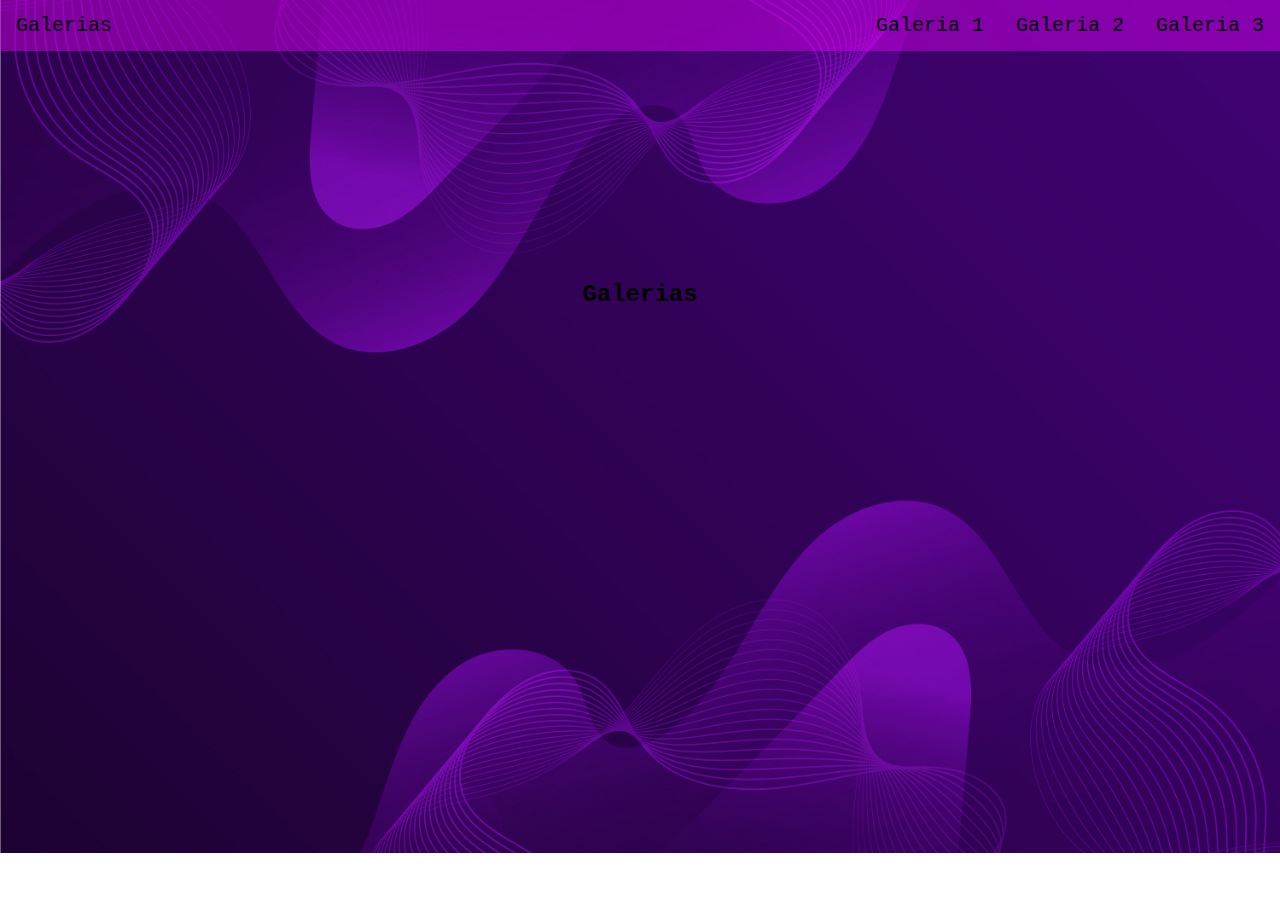
<file: index.html>
<!DOCTYPE html>
<html lang="pt-BR">
<head>
    <meta charset="UTF-8">
    <meta name="viewport" content="width=device-width, initial-scale=1.0">
    <link rel="stylesheet" href="css/index.css">
    <title>Meu Site</title>
</head>
<body>

    <div class="navbar">
        <a href="#" class="left">Galerias   </a>
        <a href="galeria3/galeria3.html" target="_blank">Galeria 3</a>
        <a href="galeria2/galeria2.html" target="_blank">Galeria 2</a>
        <a href="galeria1/galeria1.html" target="_blank">Galeria 1</a>
    </div>


    <h1 class="title">Galerias</h1>

</body>
</html>
</file>
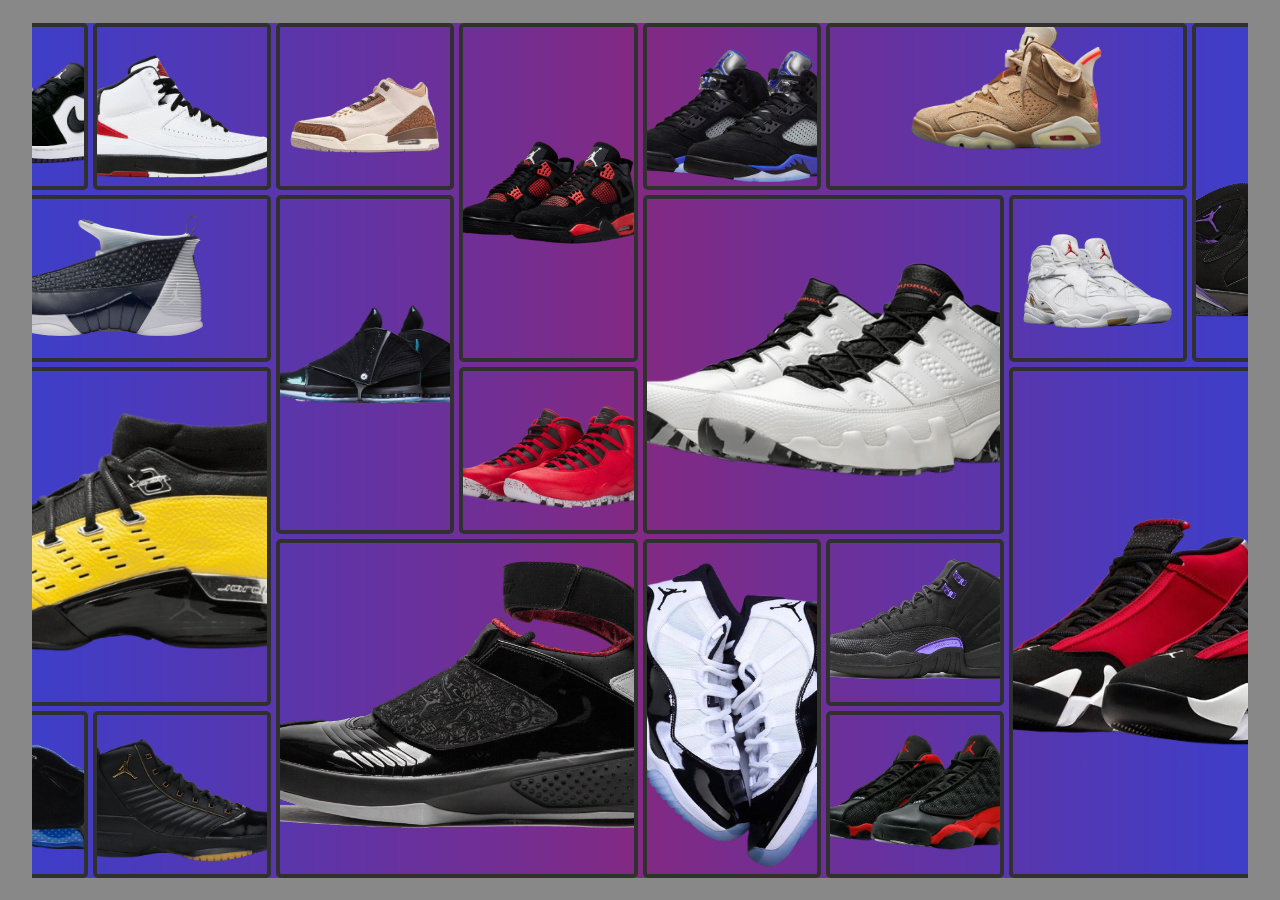
<file: galeria2/galeria2.html>
<!DOCTYPE html>
<html lang="en">

<head>
    <meta charset="UTF-8">
    <meta name="viewport" content="width=device-width, initial-scale=1.0">
    <link rel="stylesheet" href="css/style.css">
    <title>Document</title>
</head> 

<body>

    <div class="container">
        <div class="galery">
            <div class="photos">

                <div class="div1"></div>
                <div class="div2"> </div>
                <div class="div3"> </div>
                <div class="div4"> </div>
                <div class="div5"> </div>
                <div class="div6"> </div>
                <div class="div7"> </div>
                <div class="div8"> </div>
                <div class="div9"> </div>
                <div class="div10"> </div>
                <div class="div11"> </div>
                <div class="div12"> </div>
                <div class="div13"> </div>
                <div class="div14"> </div>
                <div class="div15"> </div>
                <div class="div16"> </div>
                <div class="div17"> </div>
                <div class="div18"> </div>
                <div class="div19"> </div>
                <div class="div20"> </div>
            </div>
        </div>
    </div>
</body>

</html>
</file>
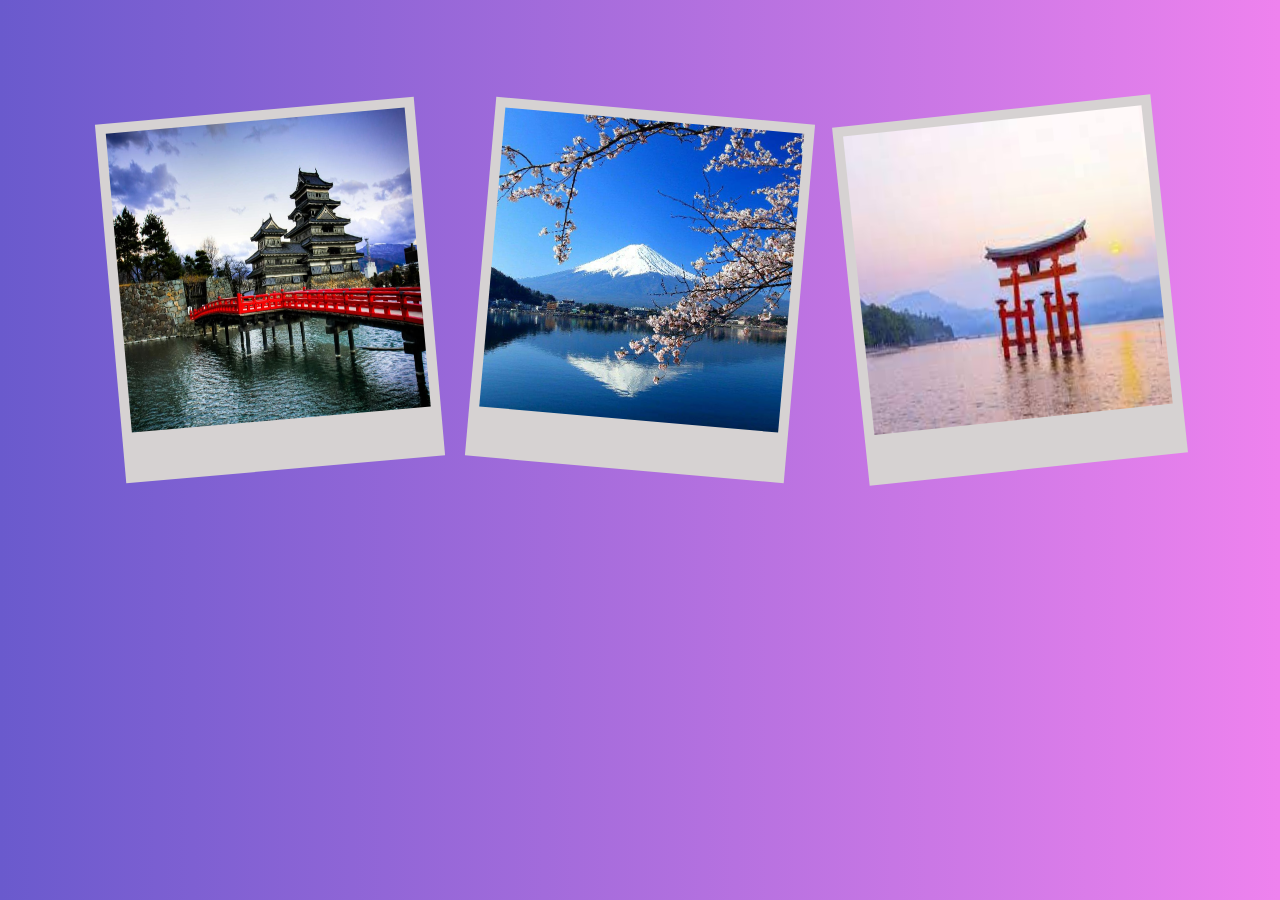
<file: galeria3/galeria3.html>
<!DOCTYPE html>
<html lang="en">

<head>
    <meta charset="UTF-8">
    <meta name="viewport" content="width=device-width, initial-scale=1.0">
    <title>Galeria Polaroid</title>
    <link rel="stylesheet" href="css/style.css">
</head>

<body>
    <div class="polaroids">
        <div class="polaroid" style="transform: rotate(-5deg);"><img src="img/castelo.jpg"></div>
        <div class="polaroid" style="transform: rotate(5deg);"><img src="img/montefuji.jpg"></div>
        <div class="polaroid" style="transform: rotate(-6deg)";><img src="img/tori.jpg"></div>
    </div>
</body>

</html>
</file>
<file: css/index.css>
* {
    margin: 0;
    padding: 0;
    font-family: 'Courier New', Courier, monospace;
}

body {
    background-image: url(../img/3309587.jpg);
    background-size: cover;
    background-repeat: no-repeat;
}

.navbar {
    background-color: #e300f772;
    overflow: hidden;
}

.navbar a {
    font-size: 20px;
    float: right;
    display: block;
    color: rgb(0, 0, 0);
    text-align: center;
    padding: 14px 16px;
    text-decoration: none;
}

.navbar a.left {
    float: left;
}


.title {
    text-align: center;
    font-size: 24px;
    margin-top: 230px; 
}


.text {
    text-align: center;
    font-size: 18px;
    margin-top: 20px;
}
</file>
<file: galeria2/css/style.css>
:root {
    --galeryoffset: 20%;
}

* {
    margin: 0px;
}

.container {
    display: flex;
    align-items: center;
    justify-content: center;
    width: 100vw;
    height: 100vh;
    background-color: #888;
  
}

.galery {
    width: 95%;
    height: 95%;
    overflow: hidden;
    background-image: linear-gradient(to right, rgba(0, 0, 255, 0.544), rgba(128, 0, 128, 0.698), rgba(0, 0, 255, 0.544));
}

.photos:hover {
    animation-play-state: paused;
}

.photos {
    display: grid;
    height: 100%;
    width: calc(100% + var(--galeryoffset));
    background-size: contain;
    margin-left: -10%;
    animation: slides 3s infinite alternate linear;
    grid-template-columns: repeat(8, 1fr);
    grid-template-rows: repeat(5, 1fr);
    overflow: hidden;
    gap: 5px;
}

@keyframes slides {
    from {
        margin-left: 0%;
    }

    to {
        margin-left: calc(-1 * var(--galeryoffset));
    }

}

.div1 {
    background-image: url(../img/jordan1.png);
    grid-area: 1 / 1 / 2 / 2;
    background-position: center;
    background-repeat: no-repeat;
    background-size: cover;
    border: 4px solid rgb(48, 48, 48);
    border-radius: 5px;
    box-shadow: #888;
}

.div2 {
    grid-area: 1 / 2 / 2 / 3;
    background-image: url(../img/jordan2.png);
    background-position: center;
    background-repeat: no-repeat;
    background-size: cover;
    border: 4px solid rgb(48, 48, 48);
    border-radius: 5px;
    box-shadow: #888;
    
}

.div3 {
    grid-area: 1 / 3 / 2 / 4;
    background-image: url(../img/jordan3.png);
    background-position: center;
    background-repeat: no-repeat;
    background-size: cover;
    border: 4px solid rgb(48, 48, 48);
    border-radius: 5px;
    box-shadow: #888;
}

.div4 {
    grid-area: 1 / 4 / 3 / 5;
    background-image: url(../img/jordan4.png);
    background-position: center;
    background-repeat: no-repeat;
    background-size: 200px;
    border: 4px solid rgb(48, 48, 48);
    border-radius: 5px;
    box-shadow: #888;

}

.div5 {
    grid-area: 1 / 5 / 2 / 6;
    background-image: url(../img/jordan5.png);
    background-position: center;
    background-repeat: no-repeat;
    background-size: cover;
    border: 4px solid rgb(48, 48, 48);
    border-radius: 5px;
    box-shadow: #888;
}

.div6 {
    grid-area: 1 / 6 / 2 / 8;
    background-image: url(../img/jordan6.png);
    background-position: center;
    background-repeat: no-repeat;
    background-size: 200px  ;
    border: 4px solid rgb(48, 48, 48);
    border-radius: 5px;
    box-shadow: #888;
}

.div7 {
    grid-area: 1 / 8 / 3 / 9;
    background-image: url(../img/jordan7.png);
    background-position: center;
    background-repeat: no-repeat;
    background-size: cover;
    border: 4px solid rgb(48, 48, 48);
    border-radius: 5px;
    box-shadow: #888;

}

.div8 {
    grid-area: 2 / 7 / 3 / 8;
    background-image: url(../img/jordan8.png);
    background-position: center;
    background-repeat: no-repeat;
    background-size: cover;
    border: 4px solid rgb(48, 48, 48);
    border-radius: 5px;
    box-shadow: #888;
}

.div9 {
    grid-area: 2 / 5 / 4 / 7;
    background-image: url(../img/jordan9.png);
    background-position: center;
    background-repeat: no-repeat;
    background-size: cover;
    border: 4px solid rgb(48, 48, 48);
    border-radius: 5px;
    box-shadow: #888;
}

.div10 {
    grid-area: 3 / 4 / 4 / 5;
    background-image: url(../img/jordan10.png);
    background-position: center;
    background-repeat: no-repeat;
    background-size: cover;
    border: 4px solid rgb(48, 48, 48);
    border-radius: 5px;
    box-shadow: #888;
}

.div11 {
    grid-area: 4 / 5 / 6 / 6;
    background-image: url(../img/jordan11.png);
    background-position: center;
    background-repeat: no-repeat;
    background-size: cover;
    border: 4px solid rgb(48, 48, 48);
    border-radius: 5px;
    box-shadow: #888;
}

.div12 {
    grid-area: 4 / 6 / 5 / 7;
    background-image: url(../img/jordan12.png);
    background-position: center;
    background-repeat: no-repeat;
    background-size: cover;
    border: 4px solid rgb(48, 48, 48);
    border-radius: 5px;
    box-shadow: #888;
}

.div13 {
    grid-area: 5 / 6 / 6 / 7;
    background-image: url(../img/jordan13.png);
    background-position: center;
    background-repeat: no-repeat;
    background-size: cover;
    border: 4px solid rgb(48, 48, 48);
    border-radius: 5px;
    box-shadow: #888;
}

.div14 {
    grid-area: 3 / 7 / 6 / 9;
    background-image: url(../img/jordan14.png);
    background-position: center;
    background-repeat: no-repeat;
    background-size: 500px;
    border: 4px solid rgb(48, 48, 48);
    border-radius: 5px;
    box-shadow: #888;
}

.div15 {
    grid-area: 2 / 1 / 3 / 3;
    background-image: url(../img/jordan15.png);
    background-position: center;
    background-repeat: no-repeat;
    background-size: 300px;
    border: 4px solid rgb(48, 48, 48);
    border-radius: 5px;
    box-shadow: #888;
}

.div16 {
    grid-area: 2 / 3 / 4 / 4;
    background-image: url(../img/jordan16.png);
    background-position: center;
    background-repeat: no-repeat;
    background-size: 250px;
    border: 4px solid rgb(48, 48, 48);
    border-radius: 5px;
    box-shadow: #888;
}

.div17 {
    grid-area: 3 / 1 / 5 / 3;
    background-image: url(../img/jordan17.png);
    background-position: center;
    background-repeat: no-repeat;
    background-size: cover;
    border: 4px solid rgb(48, 48, 48);
    border-radius: 5px;
    box-shadow: #888;
}

.div18 {
    grid-area: 5 / 1 / 6 / 2;
    background-image: url(../img/jordan18.png);
    background-position: center;
    background-repeat: no-repeat;
    background-size: cover;
    border: 4px solid rgb(48, 48, 48);
    border-radius: 5px;
    box-shadow: #888;
}

.div19 {
    grid-area: 5 / 2 / 6 / 3;
    background-image: url(../img/jordan19.png);
    background-position: center;
    background-size: cover;
    border: 4px solid rgb(48, 48, 48);
    border-radius: 5px;
    box-shadow: #888;
}

.div20 {
    grid-area: 4 / 3 / 6 / 5;
    background-image: url(../img/jordan20.png);
    background-position: center;
    background-repeat: no-repeat;
    background-size: cover;
    border: 4px solid rgb(48, 48, 48);
    border-radius: 5px;
    box-shadow: #888;   
}
</file>
<file: galeria3/css/style.css>
* {
    margin: 0;
    padding: 0;
}

body {
    background-image: linear-gradient(to right,rgba(106, 90, 205),rgba(238, 130, 238));
}

.polaroids {
    display: flex;
    justify-content: center;
    margin: 100px;
    justify-content: space-between;
}

.polaroid {
    background-color: #d6d2d2;
    width: 300px;
    height: 300px;
    padding: 10px;
    padding-bottom: 50px;
    margin: 10px;
}

.polaroid>img {
    width: 300px;
    height: 300px;
}
</file>
